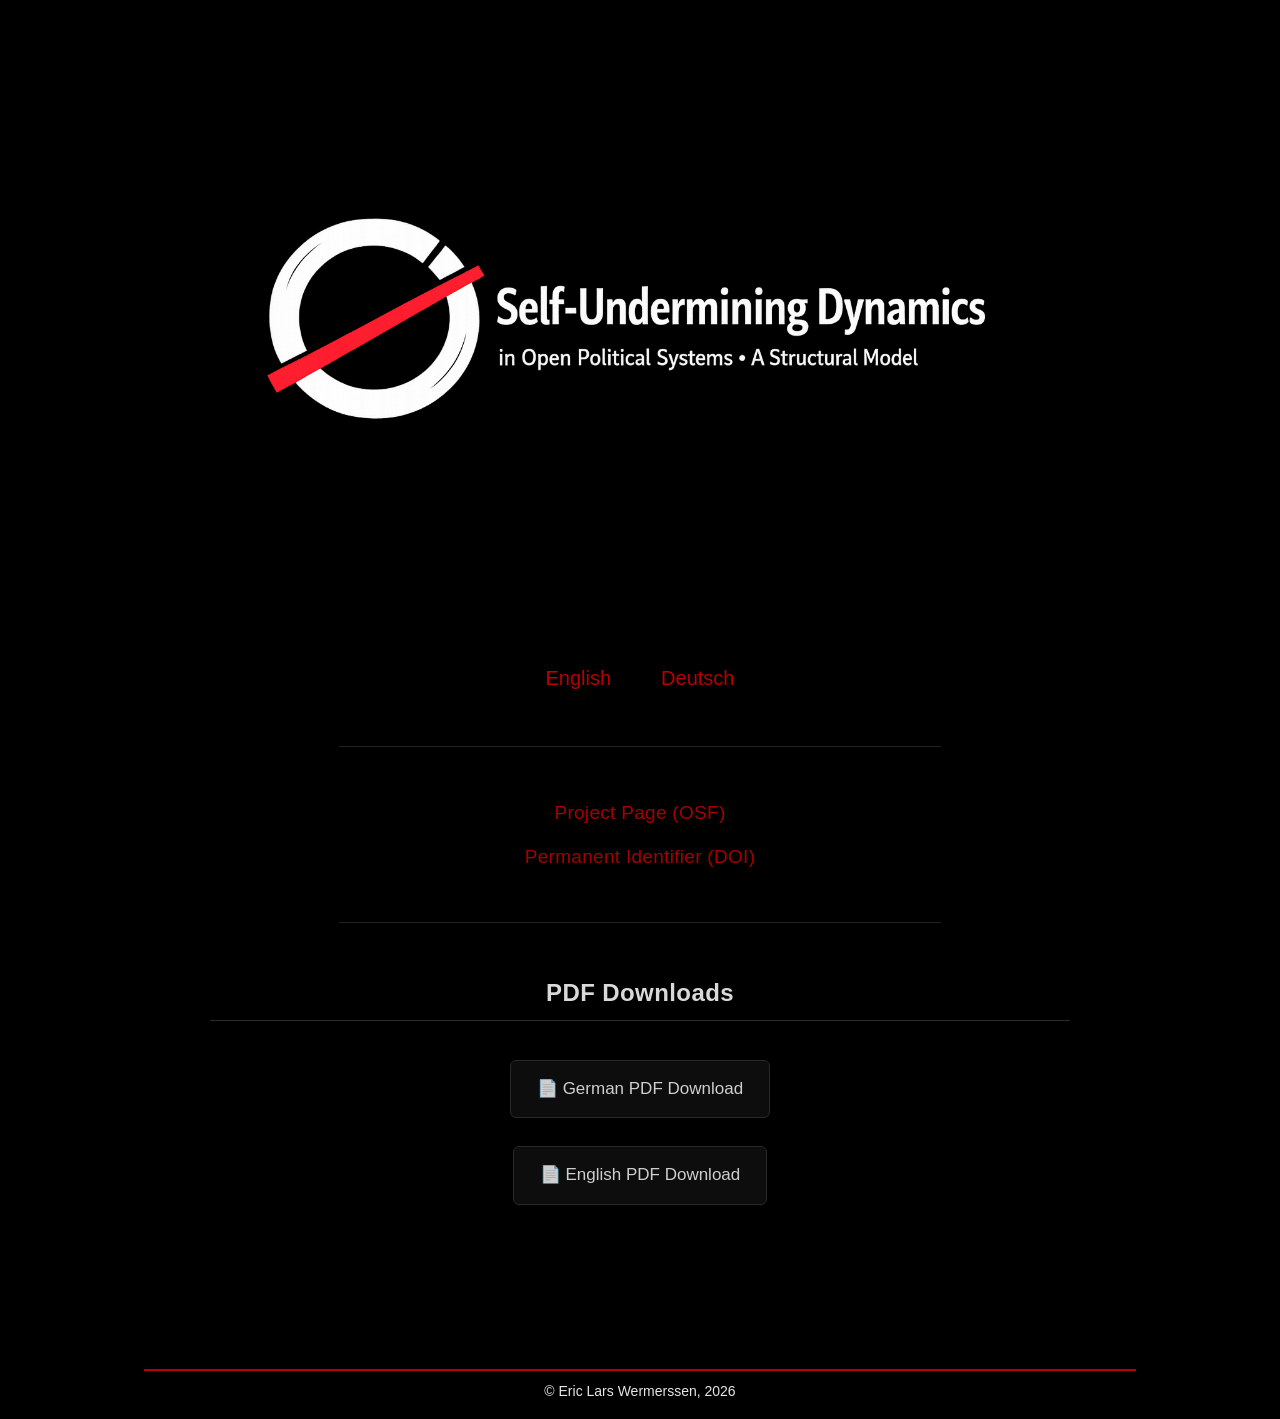
<file: index.html>
<!DOCTYPE html>
<html lang="en">
<head>
    <meta charset="UTF-8">
    <title>Self‑Undermining Dynamics</title>
    <link rel="stylesheet" href="style.css">
</head>

<body>

<header class="root-header">
    <img src="logo.png" class="root-logo" alt="Self‑Undermining Dynamics Logo">
</header>

<main>
    <div class="root-wrapper">

        <div class="lang-buttons">
            <a class="lang-btn" href="en/index.html">English</a>
            <a class="lang-btn" href="de/index.html">Deutsch</a>
        </div>

        <div class="divider"></div>

        <div class="section">
            <a class="osf-link" href="https://osf.io/65n8p" target="_blank">
                Project Page (OSF)
            </a>
        </div>

        <div class="section osf-tight">
            <a class="osf-link" href="https://doi.org/10.17605/OSF.IO/65N8P" target="_blank">
                Permanent Identifier (DOI)
            </a>
        </div>

        <div class="divider"></div>

        <div class="section">
            <h2 class="pdf-title">PDF Downloads</h2>

            <a class="download-btn" href="de/selbst-unterminierende-dynamiken-strukturelles-modell.pdf" target="_blank">
                📄 German PDF Download
            </a>

            <br>

            <a class="download-btn" href="en/self-undermining-dynamics-structural-model.pdf" target="_blank">
                📄 English PDF Download
            </a>
        </div>

    </div>
</main>

<footer class="footer">
    <div class="footer-line"></div>
    <div class="footer-text">© Eric Lars Wermerssen, 2026</div>
</footer>

</body>
</html>
</file>
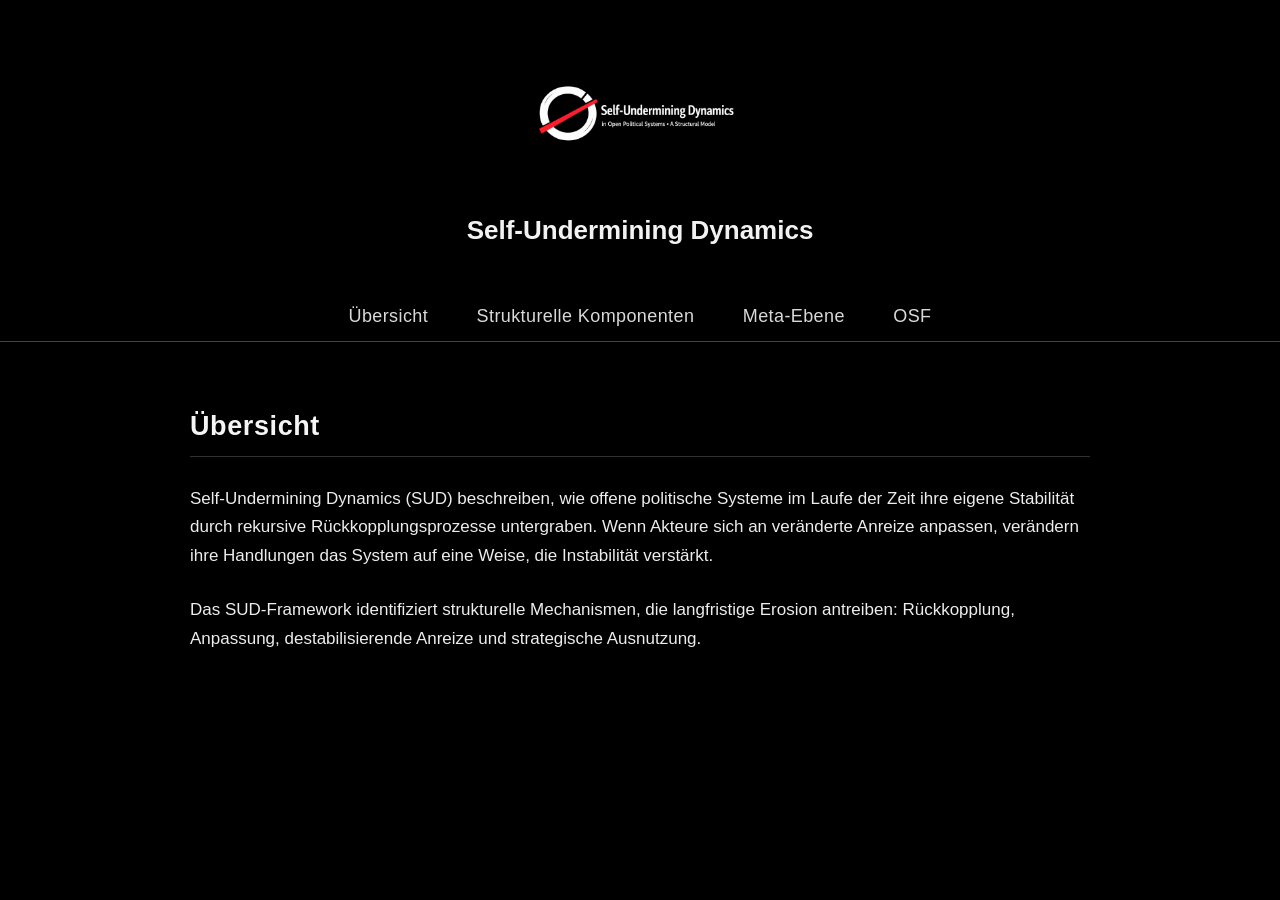
<file: de/index.html>
<!DOCTYPE html>
<html lang="de">
<head>
    <meta charset="UTF-8">
    <title>SUD – Übersicht</title>
    <link rel="stylesheet" href="../style.css">
</head>

<body>

<header class="header">
    <img src="../logo.png" alt="SUD Logo" class="logo">
    <div class="title">Self‑Undermining Dynamics</div>
</header>

<nav class="nav">
    <a href="index.html">Übersicht</a>
    <a href="struktur.html">Strukturelle Komponenten</a>
    <a href="meta.html">Meta‑Ebene</a>
    <a href="osf.html">OSF</a>
</nav>

<main>
    <h2>Übersicht</h2>

    <p>
        Self‑Undermining Dynamics (SUD) beschreiben, wie offene politische Systeme im Laufe
        der Zeit ihre eigene Stabilität durch rekursive Rückkopplungsprozesse untergraben.
        Wenn Akteure sich an veränderte Anreize anpassen, verändern ihre Handlungen das
        System auf eine Weise, die Instabilität verstärkt.
    </p>

    <p>
        Das SUD‑Framework identifiziert strukturelle Mechanismen, die langfristige Erosion
        antreiben: Rückkopplung, Anpassung, destabilisierende Anreize und strategische
        Ausnutzung.
    </p>
</main>

</body>
</html>
</file>
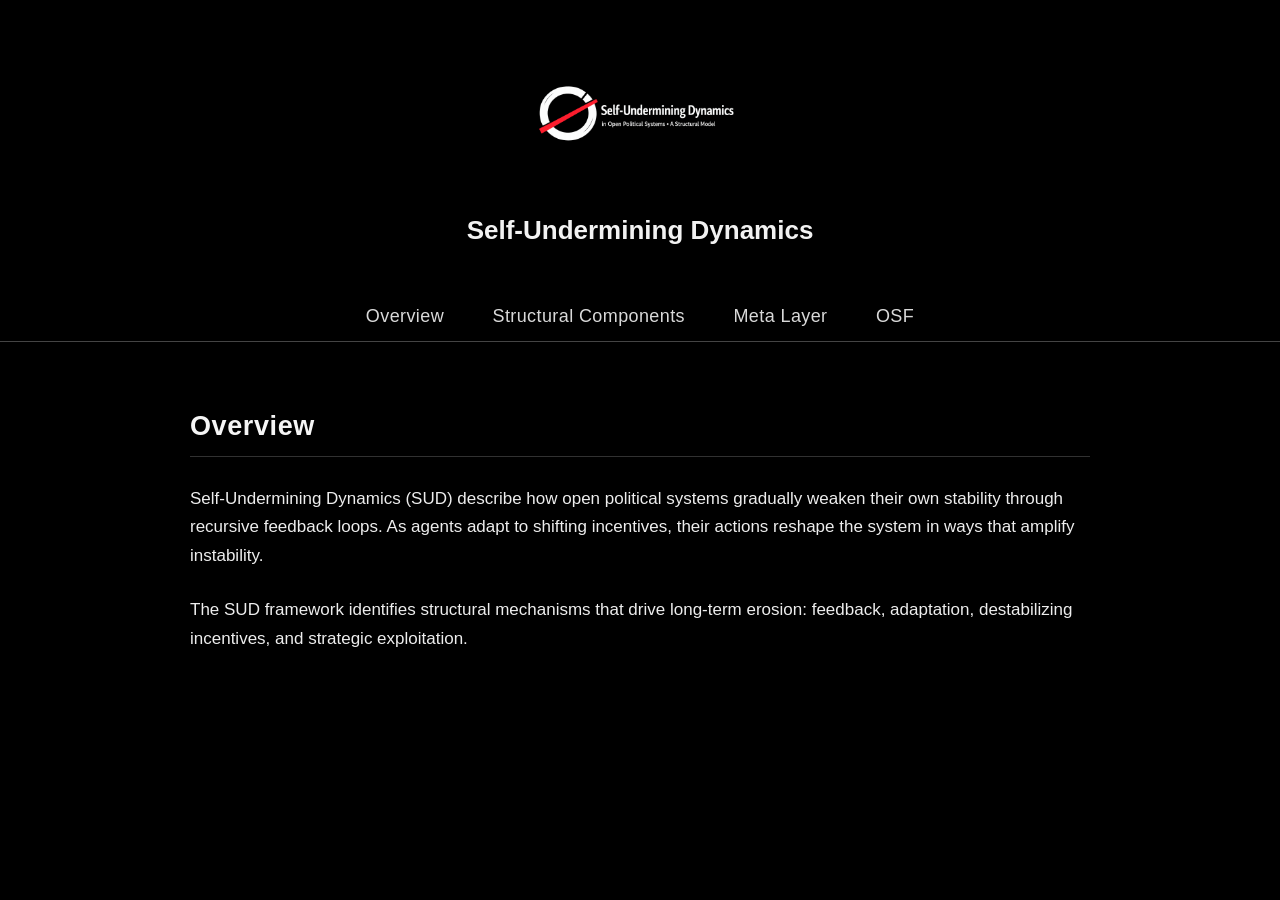
<file: en/index.html>
<!DOCTYPE html>
<html lang="en">
<head>
    <meta charset="UTF-8">
    <title>SUD – Overview</title>
    <link rel="stylesheet" href="../style.css">
</head>

<body>

<header class="header">
    <img src="../logo.png" alt="SUD Logo" class="logo">
    <div class="title">Self‑Undermining Dynamics</div>
</header>

<nav class="nav">
    <a href="index.html">Overview</a>
    <a href="structure.html">Structural Components</a>
    <a href="meta.html">Meta Layer</a>
    <a href="osf.html">OSF</a>
</nav>

<main>
    <h2>Overview</h2>

    <p>
        Self‑Undermining Dynamics (SUD) describe how open political systems gradually weaken
        their own stability through recursive feedback loops. As agents adapt to shifting
        incentives, their actions reshape the system in ways that amplify instability.
    </p>

    <p>
        The SUD framework identifies structural mechanisms that drive long‑term erosion:
        feedback, adaptation, destabilizing incentives, and strategic exploitation.
    </p>
</main>

</body>
</html>
</file>
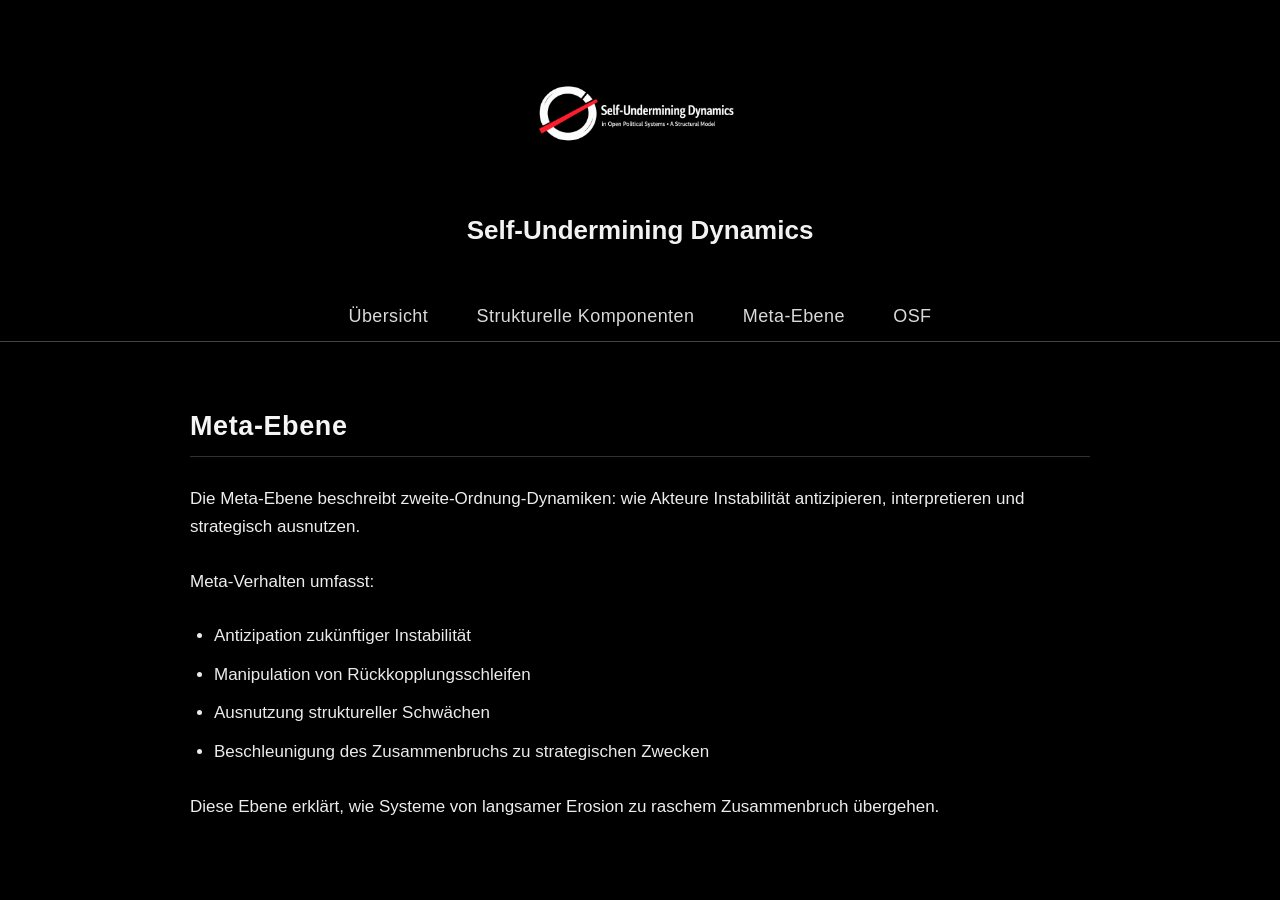
<file: de/meta.html>
<!DOCTYPE html>
<html lang="de">
<head>
    <meta charset="UTF-8">
    <title>SUD – Meta‑Ebene</title>
    <link rel="stylesheet" href="../style.css">
</head>

<body>

<header class="header">
    <img src="../logo.png" alt="SUD Logo" class="logo">
    <div class="title">Self‑Undermining Dynamics</div>
</header>

<nav class="nav">
    <a href="index.html">Übersicht</a>
    <a href="struktur.html">Strukturelle Komponenten</a>
    <a href="meta.html">Meta‑Ebene</a>
    <a href="osf.html">OSF</a>
</nav>

<main>
    <h2>Meta‑Ebene</h2>

    <p>
        Die Meta‑Ebene beschreibt zweite‑Ordnung‑Dynamiken: wie Akteure Instabilität
        antizipieren, interpretieren und strategisch ausnutzen.
    </p>

    <p>
        Meta‑Verhalten umfasst:
    </p>

    <ul>
        <li>Antizipation zukünftiger Instabilität</li>
        <li>Manipulation von Rückkopplungsschleifen</li>
        <li>Ausnutzung struktureller Schwächen</li>
        <li>Beschleunigung des Zusammenbruchs zu strategischen Zwecken</li>
    </ul>

    <p>
        Diese Ebene erklärt, wie Systeme von langsamer Erosion zu raschem Zusammenbruch
        übergehen.
    </p>
</main>

</body>
</html>
</file>
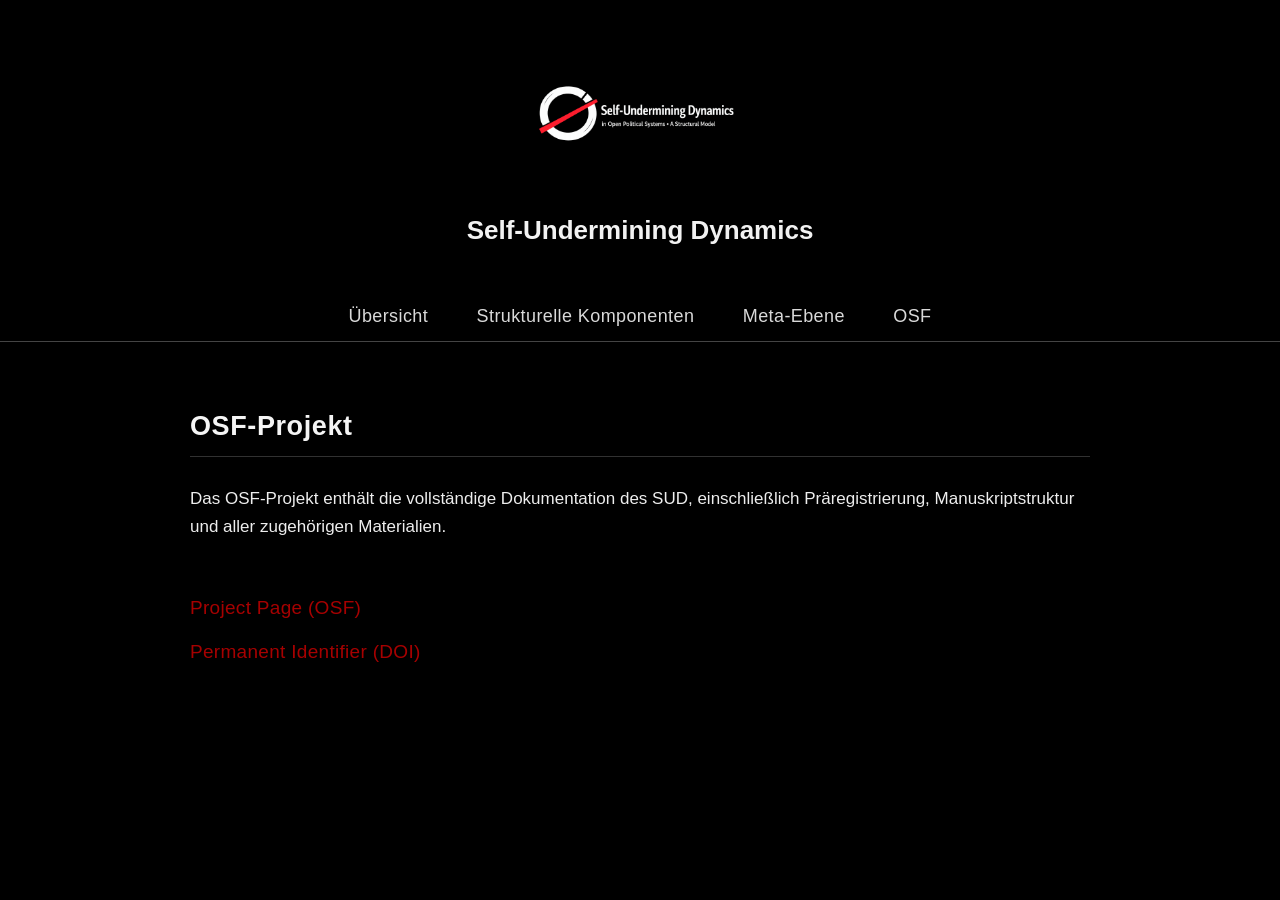
<file: de/osf.html>
<!DOCTYPE html>
<html lang="de">
<head>
    <meta charset="UTF-8">
    <title>SUD – OSF</title>
    <link rel="stylesheet" href="../style.css">
</head>

<body>

<header class="header">
    <img src="../logo.png" alt="SUD Logo" class="logo">
    <div class="title">Self‑Undermining Dynamics</div>
</header>

<nav class="nav">
    <a href="index.html">Übersicht</a>
    <a href="struktur.html">Strukturelle Komponenten</a>
    <a href="meta.html">Meta‑Ebene</a>
    <a href="osf.html">OSF</a>
</nav>

<main>
    <h2>OSF‑Projekt</h2>

    <p>
        Das OSF‑Projekt enthält die vollständige Dokumentation des SUD,
        einschließlich Präregistrierung, Manuskriptstruktur und aller zugehörigen Materialien.
    </p>

    <div class="section">
        <a class="osf-link" href="https://osf.io/65n8p" target="_blank">
            Project Page (OSF)
        </a>
    </div>

    <div class="section osf-tight">
        <a class="osf-link" href="https://doi.org/10.17605/OSF.IO/65N8P" target="_blank">
            Permanent Identifier (DOI)
        </a>
    </div>

</main>

</body>
</html>
</file>
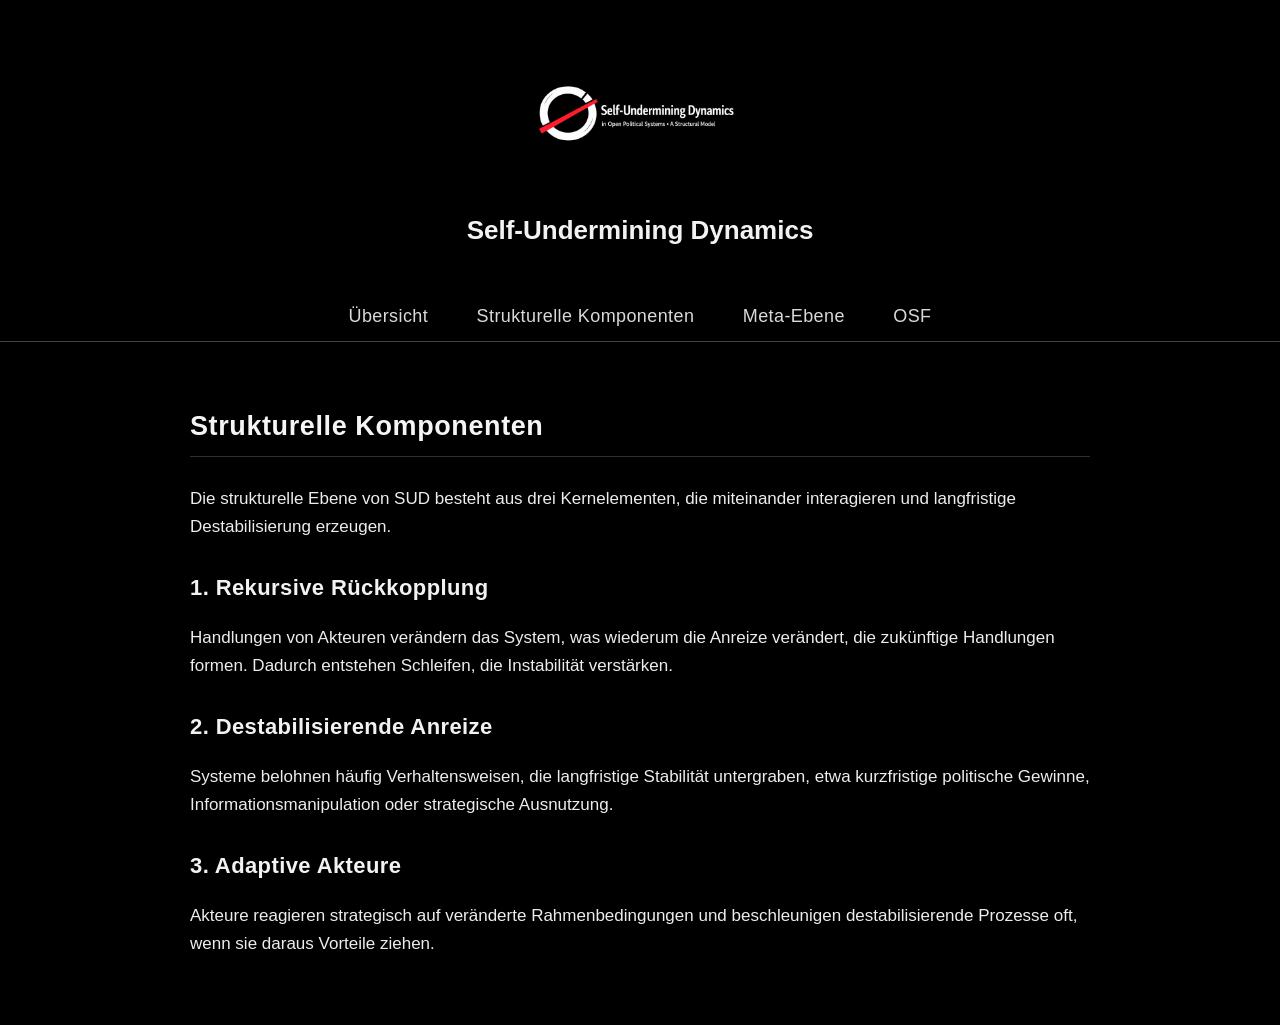
<file: de/struktur.html>
<!DOCTYPE html>
<html lang="de">
<head>
    <meta charset="UTF-8">
    <title>SUD – Strukturelle Komponenten</title>
    <link rel="stylesheet" href="../style.css">
</head>

<body>

<header class="header">
    <img src="../logo.png" alt="SUD Logo" class="logo">
    <div class="title">Self‑Undermining Dynamics</div>
</header>

<nav class="nav">
    <a href="index.html">Übersicht</a>
    <a href="struktur.html">Strukturelle Komponenten</a>
    <a href="meta.html">Meta‑Ebene</a>
    <a href="osf.html">OSF</a>
</nav>

<main>
    <h2>Strukturelle Komponenten</h2>

    <p>
        Die strukturelle Ebene von SUD besteht aus drei Kernelementen, die miteinander
        interagieren und langfristige Destabilisierung erzeugen.
    </p>

    <h3>1. Rekursive Rückkopplung</h3>
    <p>
        Handlungen von Akteuren verändern das System, was wiederum die Anreize verändert,
        die zukünftige Handlungen formen. Dadurch entstehen Schleifen, die Instabilität
        verstärken.
    </p>

    <h3>2. Destabilisierende Anreize</h3>
    <p>
        Systeme belohnen häufig Verhaltensweisen, die langfristige Stabilität untergraben,
        etwa kurzfristige politische Gewinne, Informationsmanipulation oder strategische
        Ausnutzung.
    </p>

    <h3>3. Adaptive Akteure</h3>
    <p>
        Akteure reagieren strategisch auf veränderte Rahmenbedingungen und beschleunigen
        destabilisierende Prozesse oft, wenn sie daraus Vorteile ziehen.
    </p>
</main>

</body>
</html>
</file>
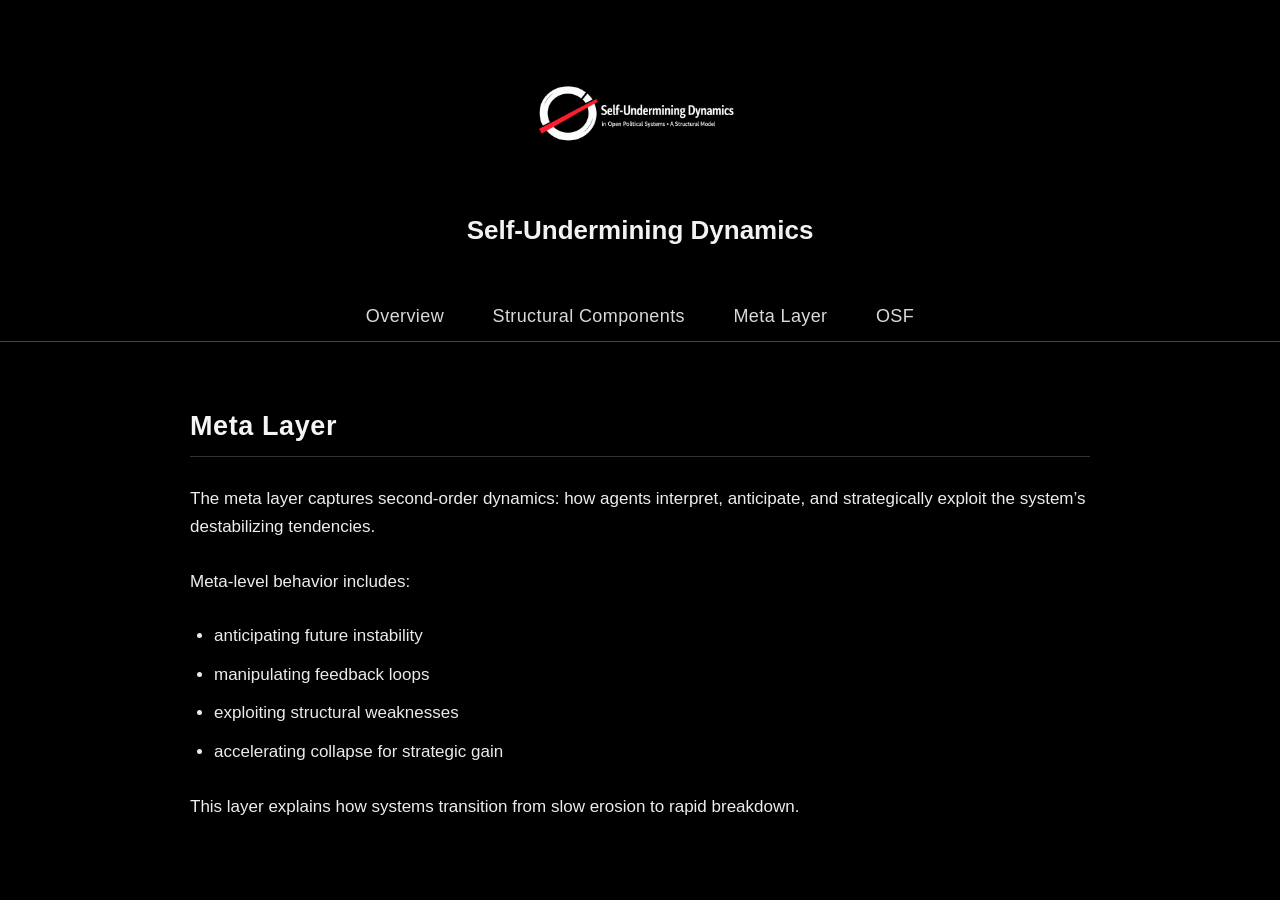
<file: en/meta.html>
<!DOCTYPE html>
<html lang="en">
<head>
    <meta charset="UTF-8">
    <title>SUD – Meta Layer</title>
    <link rel="stylesheet" href="../style.css">
</head>

<body>

<header class="header">
    <img src="../logo.png" alt="SUD Logo" class="logo">
    <div class="title">Self‑Undermining Dynamics</div>
</header>

<nav class="nav">
    <a href="index.html">Overview</a>
    <a href="structure.html">Structural Components</a>
    <a href="meta.html">Meta Layer</a>
    <a href="osf.html">OSF</a>
</nav>

<main>
    <h2>Meta Layer</h2>

    <p>
        The meta layer captures second‑order dynamics: how agents interpret, anticipate,
        and strategically exploit the system’s destabilizing tendencies.
    </p>

    <p>
        Meta‑level behavior includes:
    </p>

    <ul>
        <li>anticipating future instability</li>
        <li>manipulating feedback loops</li>
        <li>exploiting structural weaknesses</li>
        <li>accelerating collapse for strategic gain</li>
    </ul>

    <p>
        This layer explains how systems transition from slow erosion to rapid breakdown.
    </p>
</main>

</body>
</html>
</file>
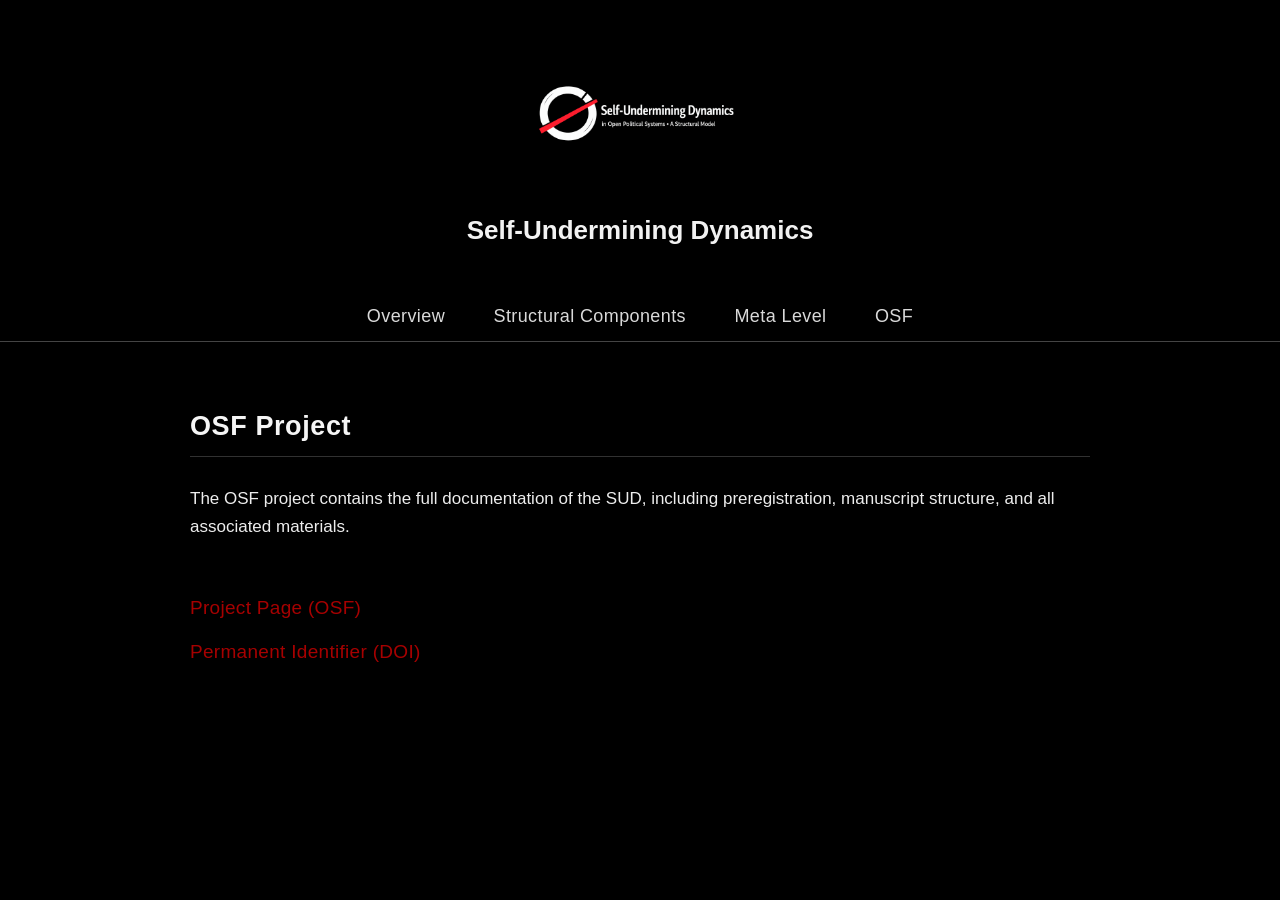
<file: en/osf.html>
<!DOCTYPE html>
<html lang="en">
<head>
    <meta charset="UTF-8">
    <title>SUD – OSF</title>
    <link rel="stylesheet" href="../style.css">
</head>

<body>

<header class="header">
    <img src="../logo.png" alt="SUD Logo" class="logo">
    <div class="title">Self‑Undermining Dynamics</div>
</header>

<nav class="nav">
    <a href="index.html">Overview</a>
    <a href="structure.html">Structural Components</a>
    <a href="meta.html">Meta Level</a>
    <a href="osf.html">OSF</a>
</nav>

<main>
    <h2>OSF Project</h2>

    <p>
        The OSF project contains the full documentation of the SUD,
        including preregistration, manuscript structure, and all associated materials.
    </p>

    <div class="section">
        <a class="osf-link" href="https://osf.io/65n8p" target="_blank">
            Project Page (OSF)
        </a>
    </div>

    <div class="section osf-tight">
        <a class="osf-link" href="https://doi.org/10.17605/OSF.IO/65N8P" target="_blank">
            Permanent Identifier (DOI)
        </a>
    </div>

</main>

</body>
</html>
</file>
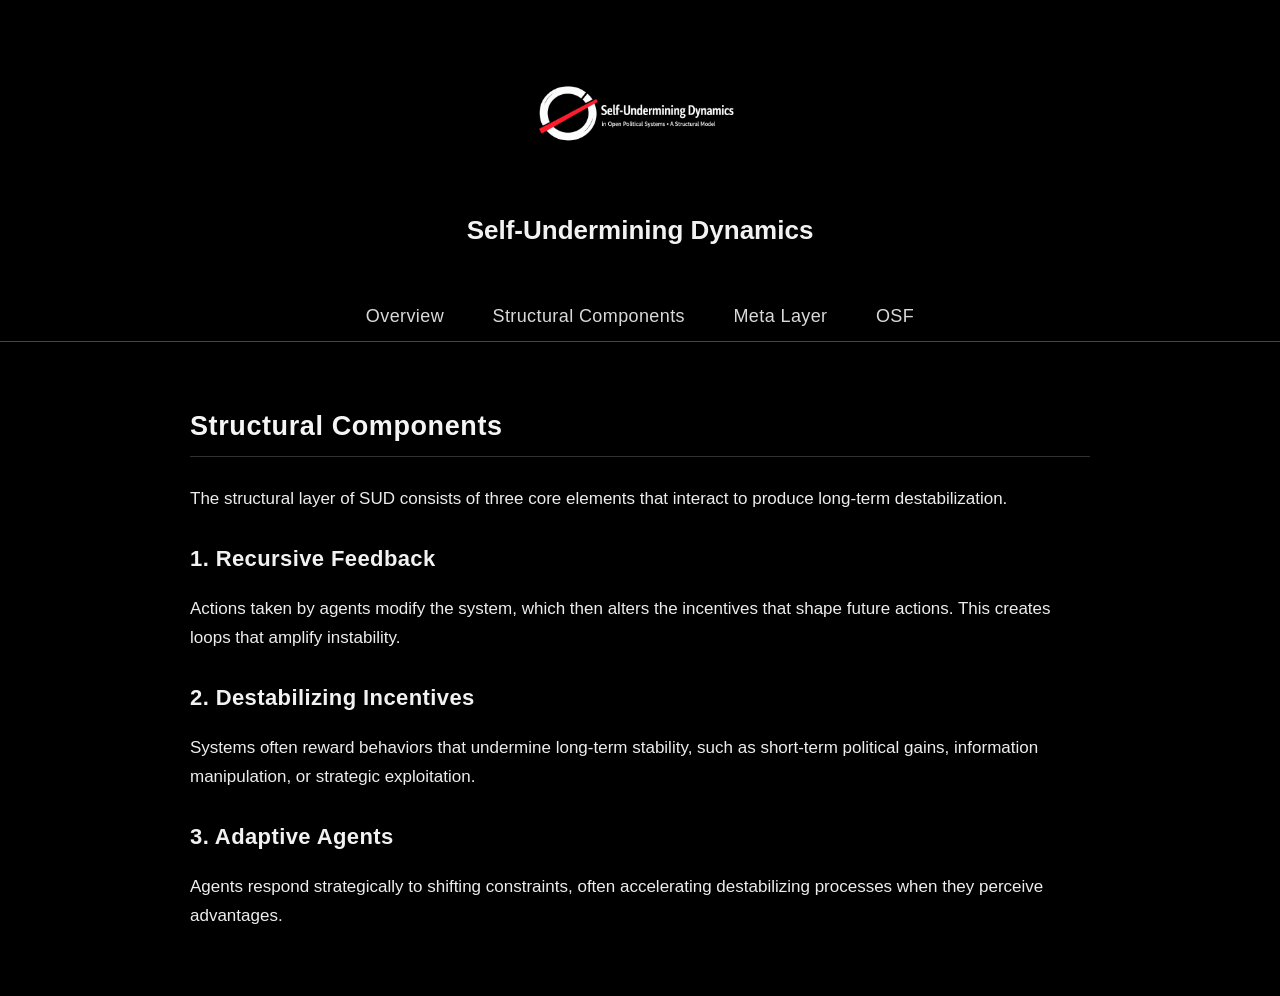
<file: en/structural.html>
<!DOCTYPE html>
<html lang="en">
<head>
    <meta charset="UTF-8">
    <title>SUD – Structural Components</title>
    <link rel="stylesheet" href="../style.css">
</head>

<body>

<header class="header">
    <img src="../logo.png" alt="SUD Logo" class="logo">
    <div class="title">Self‑Undermining Dynamics</div>
</header>

<nav class="nav">
    <a href="index.html">Overview</a>
    <a href="structure.html">Structural Components</a>
    <a href="meta.html">Meta Layer</a>
    <a href="osf.html">OSF</a>
</nav>

<main>
    <h2>Structural Components</h2>

    <p>
        The structural layer of SUD consists of three core elements that interact to produce
        long‑term destabilization.
    </p>

    <h3>1. Recursive Feedback</h3>
    <p>
        Actions taken by agents modify the system, which then alters the incentives that
        shape future actions. This creates loops that amplify instability.
    </p>

    <h3>2. Destabilizing Incentives</h3>
    <p>
        Systems often reward behaviors that undermine long‑term stability, such as short‑term
        political gains, information manipulation, or strategic exploitation.
    </p>

    <h3>3. Adaptive Agents</h3>
    <p>
        Agents respond strategically to shifting constraints, often accelerating destabilizing
        processes when they perceive advantages.
    </p>
</main>

</body>
</html>
</file>
<file: style.css>
/* ============================
   GLOBAL
   ============================ */

body {
    margin: 0;
    background-color: #000;
    font-family: "Segoe UI", Arial, sans-serif;
    color: #fff;
}

a {
    color: #fff;
    text-decoration: none;
}

a:hover {
    color: #cc0000;
}


/* ============================
   UNIVERSAL LOGO SYSTEM
   ============================ */

.logo,
.root-logo {
    display: block;
    margin: 0 auto;
    height: auto;
}

/* Unterseiten-Logo */
.logo {
    width: 260px;
    max-width: 90%;
    margin-bottom: 12px;
}

/* Root-Logo – doppelt so groß + minimaler Abstand */
.root-logo {
    width: 960px;
    max-width: 95%;
    margin-bottom: -10px;   /* aktiv nach oben gezogen */
}


/* ============================
   HEADER (en/ und de/)
   ============================ */

.header {
    text-align: center;
    padding: 30px 20px 20px 20px;
    background-color: #000;
    margin-bottom: 20px;
}

.title {
    font-size: 26px;
    font-weight: 600;
    margin-top: 10px;
    opacity: 0.95;
}


/* ============================
   MAIN CONTENT (Unterseiten)
   ============================ */

main {
    padding: 20px;
    font-size: 17px;
    line-height: 1.68;
    max-width: 900px;
    margin: 0 auto;
    padding-top: 12px;
    padding-bottom: 40px;
}

/* Überschriften */
main h2 {
    font-size: 27px;
    margin-top: 15px;
    margin-bottom: 28px;
    letter-spacing: 0.6px;
    opacity: 0.96;
    border-bottom: 1px solid #333;
    padding-bottom: 6px;
}

main h3 {
    font-size: 22px;
    margin-top: 28px;
    margin-bottom: 16px;
    letter-spacing: 0.4px;
    opacity: 0.95;
}

/* Paragraphen */
main p {
    margin-bottom: 26px;
    opacity: 0.93;
}

/* Links im Main */
main a {
    color: #cc0000;
    opacity: 0.9;
    font-weight: 500;
}

main a:hover {
    opacity: 1.0;
}

/* Blockquote */
main blockquote {
    border-left: 3px solid #cc0000;
    padding-left: 14px;
    margin: 24px 0;
    opacity: 0.9;
}

/* Listen */
main ul {
    margin-bottom: 26px;
    padding-left: 24px;
    opacity: 0.92;
}

main li {
    margin-bottom: 10px;
}

/* Tabellen */
main table {
    width: 100%;
    border-collapse: collapse;
    margin: 26px 0;
}

main th, main td {
    border: 1px solid #333;
    padding: 10px 14px;
    text-align: left;
    opacity: 0.92;
}

main th {
    background-color: #111;
    font-weight: 600;
}


/* ============================
   NAVIGATION (Unterseiten)
   ============================ */

.nav {
    text-align: center;
    margin: 40px 0 35px 0;
    padding-bottom: 14px;
    border-bottom: 1px solid #444;
}

.nav a {
    margin: 0 22px;
    font-size: 18px;
    opacity: 0.85;
    letter-spacing: 0.4px;
    transition: opacity 0.2s ease;
}

.nav a:hover {
    opacity: 1.0;
}


/* ============================
   ROOT PAGE (Startseite)
   ============================ */

.root-header {
    text-align: center;
    margin-top: 10px;     /* kompakter */
    margin-bottom: 0px;
}

.root-title {
    font-size: 34px;
    letter-spacing: 0.7px;
    margin-bottom: 12px;
    opacity: 0.96;
    border-bottom: 1px solid #333;
    padding-bottom: 8px;
}

.root-sub {
    opacity: 0.85;
    max-width: 650px;
    margin: 0 auto 30px auto;
    line-height: 1.65;
    font-size: 18px;
}

.root-wrapper {
    max-width: 900px;
    margin: 0 auto;
    padding: 30px 20px;
    text-align: center;
}

.section {
    margin-top: 50px;
    opacity: 0.9;
}

.osf-link {
    font-size: 19px;
    opacity: 0.9;
    letter-spacing: 0.3px;
}

.osf-link:hover {
    opacity: 1.0;
}

.osf-tight {
    margin-top: 12px;
}

.divider {
    width: 70%;
    height: 1px;
    background-color: #444;
    margin: 50px auto;
    opacity: 0.5;
}

.download-btn {
    display: inline-block;
    padding: 14px 26px;
    margin: 14px 0;
    background-color: #111;
    color: #fff;
    text-decoration: none;
    border-radius: 6px;
    font-size: 17px;
    border: 1px solid #333;
    transition: background-color 0.2s ease, border-color 0.2s ease;
}

.download-btn:hover {
    background-color: #cc0000;
    border-color: #cc0000;
}

.pdf-title {
    font-size: 24px;
    margin-bottom: 25px;
    letter-spacing: 0.4px;
    opacity: 0.95;
}


/* ============================
   LANGUAGE BUTTONS (Root)
   ============================ */

.lang-buttons {
    display: flex;
    justify-content: center;
    gap: 50px;
    margin-top: -20px;     /* aktiv nach oben gezogen */
    margin-bottom: 20px;
}

.lang-btn {
    font-size: 20px;
    opacity: 0.9;
}

.lang-btn:hover {
    opacity: 1.0;
}


/* ============================
   FOOTER
   ============================ */

.footer {
    margin-top: 60px;
    padding: 20px;
    text-align: center;
}

.footer-line {
    width: 80%;
    height: 2px;
    background-color: #cc0000;
    margin: 0 auto 12px auto;
    opacity: 0.9;
}

.footer-text {
    color: #fff;
    font-size: 14px;
    opacity: 0.9;
}
</file>
